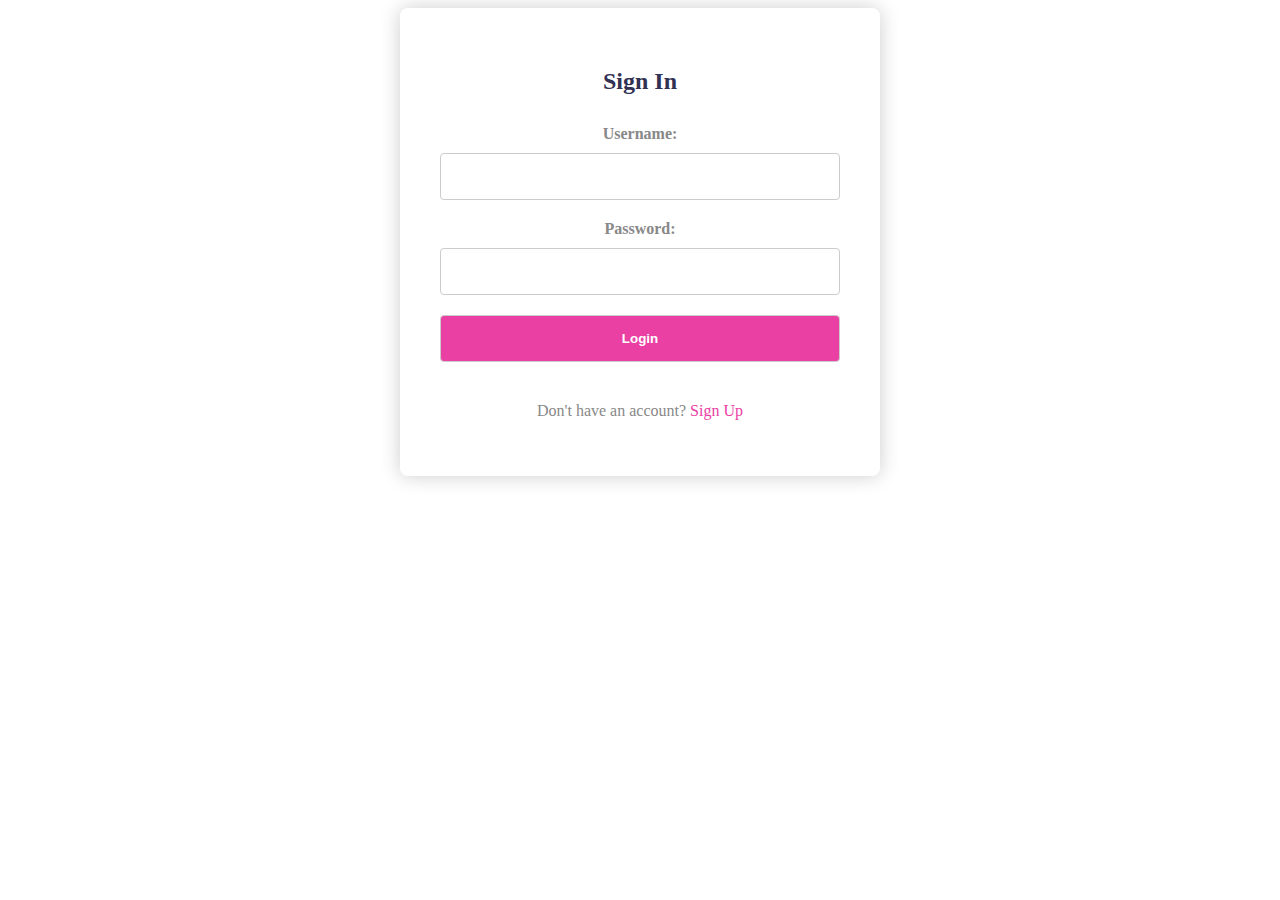
<file: index.html>
<!DOCTYPE html>
<html lang="en">
<head>
    <meta charset="UTF-8" />
    <meta http-equiv="X-UA-Compatible" content="IE=edge" />
    <meta name="viewport" content="width=device-width, initial-scale=1.0" />
    <title>Todo List 2022 with LocalStorage</title>
    <link rel="stylesheet" href="main.css" />
    <link rel="preconnect" href="https://fonts.googleapis.com">
    <link rel="preconnect" href="https://fonts.gstatic.com" crossorigin>
    <link href="https://fonts.googleapis.com/css2?family=Fira+Sans:ital,wght@0,400;0,700;0,900;1,400&family=Montserrat:ital,wght@0,400;0,700;0,900;1,400&display=swap" rel="stylesheet">
</head>
<body>

    <main class="app">

        <section class="greeting">
            <h2 class="title">
                What's up, <input type="text" id="name" placeholder="Name here" />
            </h2>
        </section>

        <section class="create-todo">
            <h3>CREATE A TODO</h3>
            <form id="new-todo-form">
                <h4>What's on your todo?</h4>
                <input type="text" placeholder="e.g. Get some milk" name="content" id="content" />

                <h4>Pick a category</h4>
                <div class="options">
                    <label>
                        <input type="radio" name="category" id="category1" value="business" />
                        <span class="bubble business"></span>
                        <div>Business</div>
                    </label>
                    <label>
                        <input type="radio" name="category" id="category2" value="personal" />
                        <span class="bubble personal"></span>
                        <div>Personal</div>
                    </label>
                </div>

                <input type="submit" value="Add todo" />
            </form>
        </section>

        <section class="todo-list">
            <h3>TODO LIST</h3>
            <div class="list" id="todo-list"></div>
        </section>
    </main>
    <button id="logout-button" class="logout-button">Logout</button>
    <script src="main.js"></script>
</body>

</html>
</file>
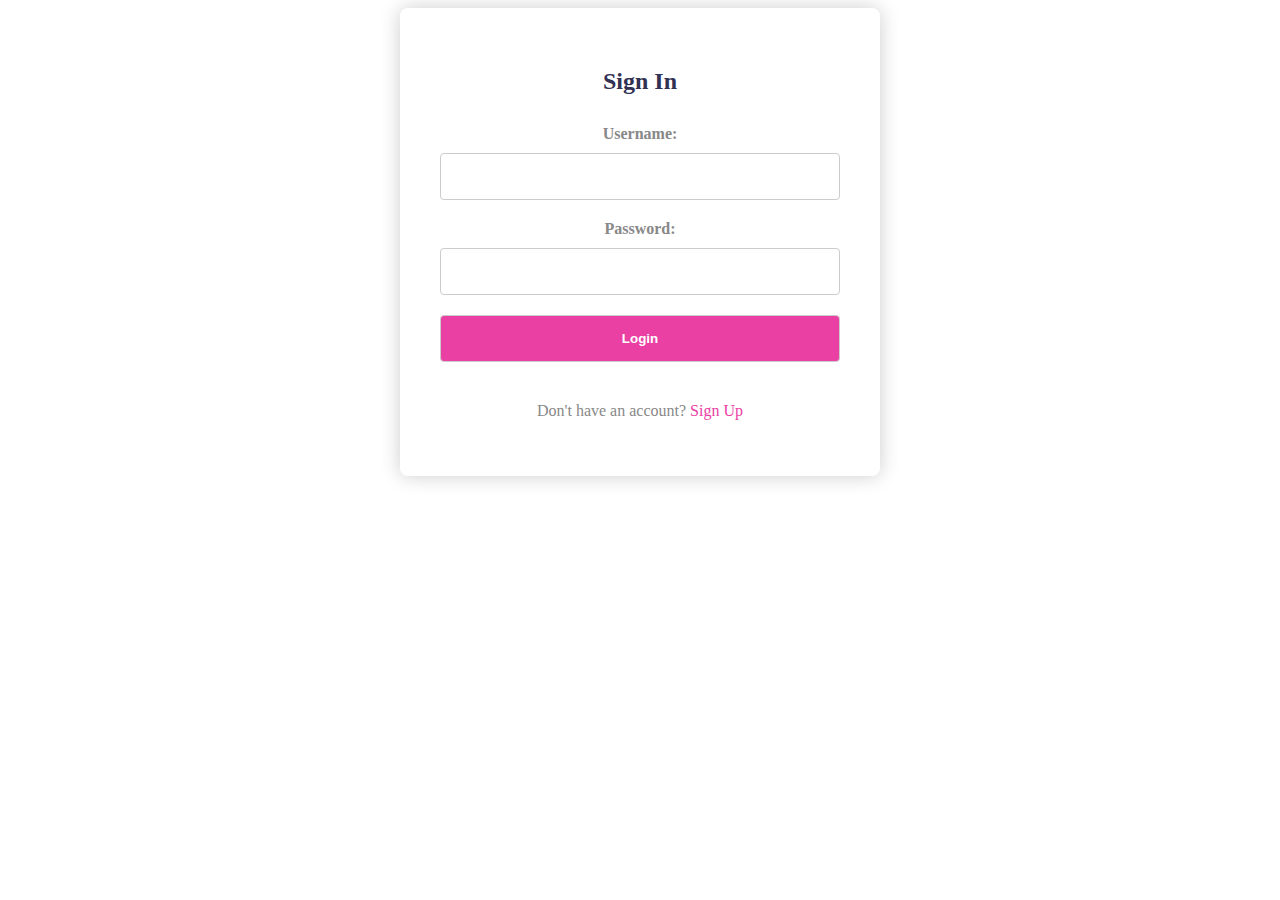
<file: login.html>
<!DOCTYPE html>
<html lang="en">
<head>
    <meta charset="UTF-8" />
    <meta http-equiv="X-UA-Compatible" content="IE=edge" />
    <meta name="viewport" content="width=device-width, initial-scale=1.0" />
    <title>Registration</title>
    
    <link rel="stylesheet" href="registration.css" />
    
</head>
<body>
    
    <div class="registration">
        <h2>Sign In</h2>
        
        <form id="login-form" data-form-type="login">
            <label for="login-username">Username:</label>
            <input type="text" id="login-username" name="username" required />
            
            <label for="login-password">Password:</label>
            <input type="password" id="login-password" name="password" required />
        
            <input type="submit" value="Login" />
            <p>Don't have an account? <a href="registration.html">Sign Up</a></p>
        </form>
        
    
    </div>
    

    
    <script src="registration.js"></script>
    
</body>
</html>
</file>
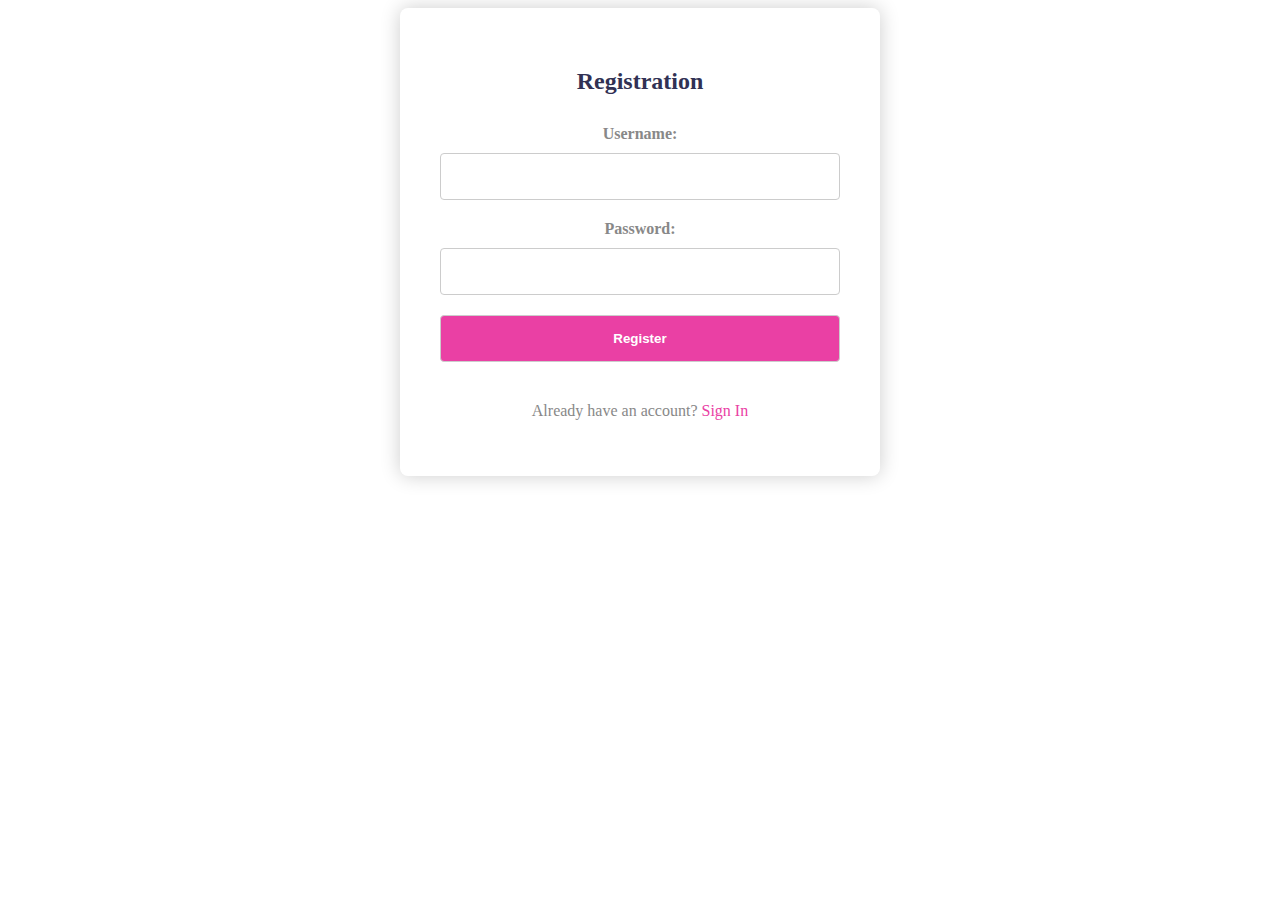
<file: registration.html>
<!DOCTYPE html>
<html lang="en">
<head>
    <meta charset="UTF-8" />
    <meta http-equiv="X-UA-Compatible" content="IE=edge" />
    <meta name="viewport" content="width=device-width, initial-scale=1.0" />
    <title>Registration</title>
    
    <link rel="stylesheet" href="registration.css" />
    
</head>
<body>
    
    <div class="registration">
        <h2>Registration</h2>
        <form id="registration-form" data-form-type="registration">
            <label for="username">Username:</label>
            <input type="text" id="username" name="username" required />
            
            <label for="password">Password:</label>
            <input type="password" id="password" name="password" required />

            <input type="submit" value="Register" />
            <p>Already have an account? <a href="login.html">Sign In</a></p>
        </form>
    </div>
    

    
    <script src="registration.js"></script>
    
</body>
</html>
</file>
<file: main.css>
:root {
	--primary: #EA40A4;
	--business: #3a82ee;
	--personal: var(--primary);
	--light: #EEE;
	--grey: #888;
	--dark: #313154;
	--danger: #ff5b57;

	--shadow: 0 1px 3px rgba(0, 0, 0, 0.1);

	--business-glow: 0px 0px 4px rgba(58, 130, 238, 0.75);
	--personal-glow: 0px 0px 4px rgba(234, 64, 164, 0.75);
}



* {
	margin: 0;
	padding: 0;
	box-sizing: border-box;
	font-family: 'montserrat', sans-serif;
}

input:not([type="radio"]):not([type="checkbox"]), button {
	appearance: none;
	border: none;
	outline: none;
	background: none;
	cursor: initial;
}


body {
	background: var(--light);
	color: var(--dark);
}

section {
	margin-top: 2rem;
	margin-bottom: 2rem;
	padding-left: 1.5rem;
	padding-right: 1.5rem;
}

h3 {
	color: var(--dark);
	font-size: 1rem;
	font-weight: 400;
	margin-bottom: 0.5rem;
}

h4 {
	color: var(--grey);
	font-size: 0.875rem;
	font-weight: 700;
	margin-bottom: 0.5rem;
}

.greeting .title {
	display: flex;
}

.greeting .title input {
	margin-left: 0.5rem;
	flex: 1 1 0%;
	min-width: 0;
}

.greeting .title, 
.greeting .title input {
	color: var(--dark);
	font-size: 1.5rem;
	font-weight: 700;
}

.create-todo input[type="text"] {
	display: block;
	width: 100%;
	font-size: 1.125rem;
	padding: 1rem 1.5rem;
	color: var(--dark);
	background-color: #FFF;
	border-radius: 0.5rem;
	box-shadow: var(--shadow);
	margin-bottom: 1.5rem;
}

.create-todo .options {
	display: grid;
	grid-template-columns: repeat(2, 1fr);
	grid-gap: 1rem;
	margin-bottom: 1.5rem;
}

.create-todo .options label {
	display: flex;
	flex-direction: column;
	align-items: center;
	justify-content: center;
	background-color: #FFF;
	padding: 1.5rem;
	box-shadow: var(--shadow);
	border-radius: 0.5rem;
	cursor: pointer;
}

input[type="radio"],
input[type="checkbox"] {
	display: none;
}

.bubble {
	display: flex;
	align-items: center;
	justify-content: center;
	width: 20px;
	height: 20px;
	border-radius: 999px;
	border: 2px solid var(--business);
	box-shadow: var(--business-glow);
}

.bubble.personal {
	border-color: var(--personal);
	box-shadow: var(--personal-glow);
}

.bubble::after {
	content: '';
	display: block;
	opacity: 0;
	width: 0px;
	height: 0px;
	background-color: var(--business);
	box-shadow: var(--business-glow);
	border-radius: 999px;
	transition: 0.2s ease-in-out;
}

.bubble.personal::after {
	background-color: var(--personal);
	box-shadow: var(--personal-glow);
}

input:checked ~ .bubble::after {
	width: 10px;
	height: 10px;
	opacity: 1;
}

.create-todo .options label div {
	color: var(--dark);
	font-size: 1.125rem;
	margin-top: 1rem;
}

.create-todo input[type="submit"] {
	display: block;
	width: 100%;
	font-size: 1.125rem;
	padding: 1rem 1.5rem;
	color: #FFF;
	font-weight: 700;
	text-transform: uppercase;
	background-color: var(--primary);
	box-shadow: var(--personal-glow);
	border-radius: 0.5rem;
	cursor: pointer;
	transition: 0.2s ease-out;
}

.create-todo input[type="submit"]:hover {
	opacity: 0.75;
}

.todo-list .list {
	margin: 1rem 0;
}

.todo-list .todo-item {
	display: flex;
	align-items: center;
	background-color: #FFF;
	padding: 1rem;
	border-radius: 0.5rem;
	box-shadow: var(--shadow);
	margin-bottom: 1rem;
}

.todo-item label {
	display: block;
	margin-right: 1rem;
	cursor: pointer;
}

.todo-item .todo-content {
	flex: 1 1 0%;
}

.todo-item .todo-content input {
	color: var(--dark);
	font-size: 1.125rem;
}

.todo-item .actions {
	display: flex;
	align-items: center;
}

.todo-item .actions button {
	display: block;
	padding: 0.5rem;
	border-radius: 0.25rem;
	color: #FFF;
	cursor: pointer;
	transition: 0.2s ease-in-out;
}

.todo-item .actions button:hover {
	opacity: 0.75;
}

.todo-item .actions .edit {
	margin-right: 0.5rem;
	background-color: var(--primary);
}

.todo-item .actions .delete {
	background-color: var(--danger);
}

.todo-item.done .todo-content input {
	text-decoration: line-through;
	color: var(--grey);
}
.logout-button {
    background-color: #EA40A4;
    color: #FFF;
    padding: 10px 20px;
    font-size: 14px;
    border: none;
    border-radius: 4px;
    cursor: pointer;
    transition: background-color 0.3s ease-in-out;
}

.logout-button:hover {
    background-color: #C92B87;

}

.task {
    position: relative;
    margin-bottom: 10px;
}

.delete-button, .edit-button, .save-button {
    position: absolute;
    top: 0;
    right: 0;
    padding: 5px 10px;
    cursor: pointer;
    background-color: #f00; 
    color: #fff; 
    border: none;
    margin: 2px;
	margin-left: 10px;
}

.edit-button {
    background-color: #00f; 
	margin-right: 100px;	
}

.save-button {
	background-color: orange;
	margin-right: 200px;
}
</file>
<file: registration.css>
.registration {
    background-color: #FFF;
    padding: 40px; 
    border-radius: 8px;
    box-shadow: 0 0 20px rgba(0, 0, 0, 0.2);
    text-align: center;
    max-width: 400px; 
    margin: auto; 
}

h2 {
    color: #313154;
    margin-bottom: 30px; 
}

form {
    display: flex;
    flex-direction: column;
    align-items: center;
}

label {
    margin-bottom: 10px; 
    font-weight: 600;
    color: #888;
}

input {
    width: 100%;
    padding: 15px; 
    margin-bottom: 20px;
    border: 1px solid #CCC;
    border-radius: 4px;
    box-sizing: border-box;
}

input[type="submit"] {
    background-color: #EA40A4;
    color: #FFF;
    cursor: pointer;
    font-weight: 700;
    transition: background-color 0.3s ease-in-out;
}

input[type="submit"]:hover {
    background-color: #C92B87;
}

p {
    margin-top: 20px;
    color: #888;
}

a {
    color: #EA40A4;
    text-decoration: none;
}

a:hover {
    text-decoration: underline;
}
</file>
